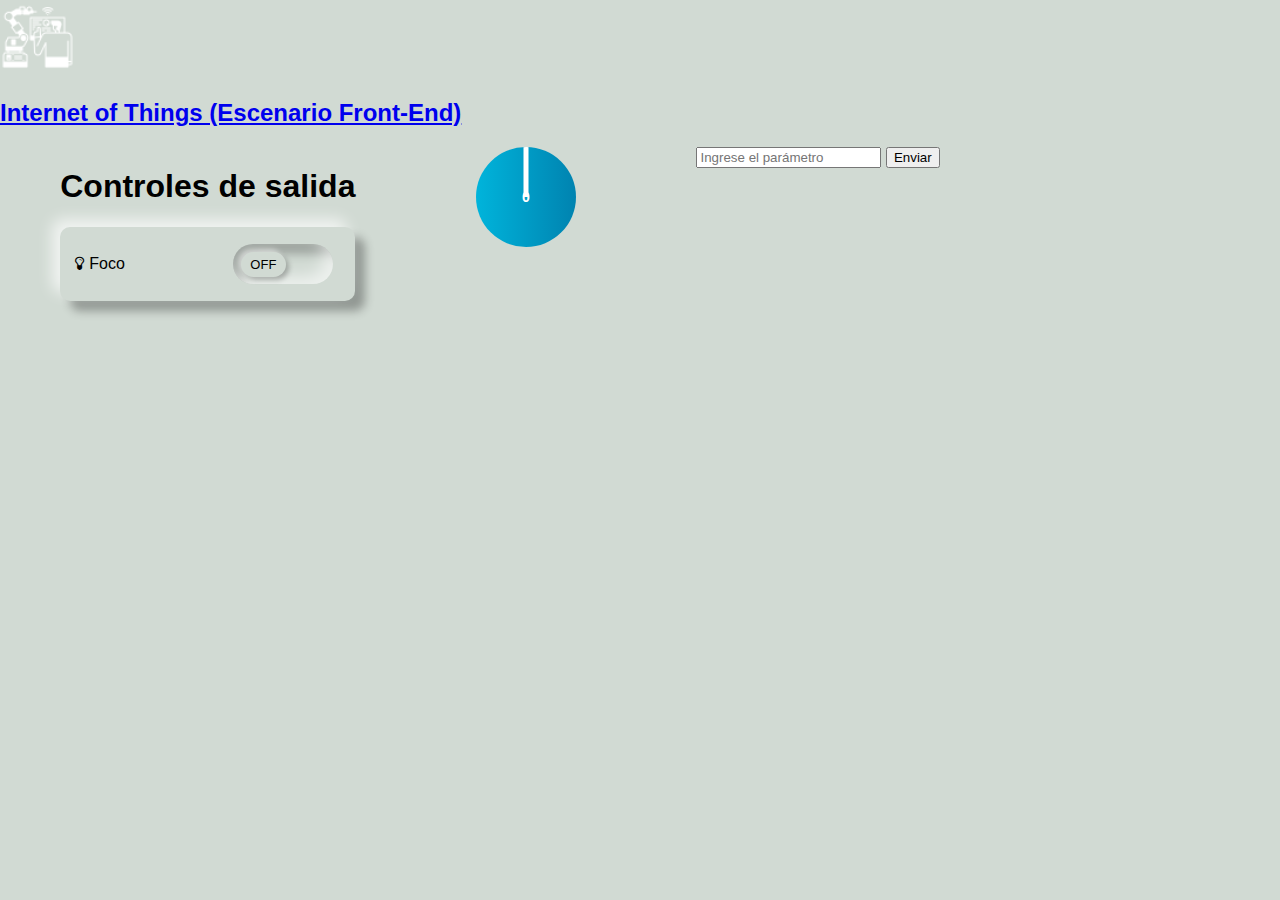
<file: iot-curso-itp-db/index.html>
<!DOCTYPE html>
<html lang="es">

<head>
    <meta charset="UTF-8">
    <meta http-equiv="X-UA-Compatible" content="IE=edge">
    <meta name="viewport" content="width=device-width, initial-scale=1.0">
    <link rel="shortcut icon" href="front-end/img/iot.png" type="image/x-icon">
    <link rel="stylesheet" href="https://cdnjs.cloudflare.com/ajax/libs/font-awesome/4.7.0/css/font-awesome.min.css">
    <link href="https://cdn.jsdelivr.net/npm/bootstrap@5.0.2/dist/css/bootstrap.min.css" rel="stylesheet"
        integrity="sha384-EVSTQN3/azprG1Anm3QDgpJLIm9Nao0Yz1ztcQTwFspd3yD65VohhpuuCOmLASjC" crossorigin="anonymous">
        <link rel="stylesheet" href="front-end/css/styles.css">
   
    <title>Internet of Things</title>
</head>

<body>

    <nav class="navbar navbar-dark bg-dark">
        <div class="container-fluid">
            <a class="navbar-brand d-flex flex-row align-items-center" href="#">
                <img src="front-end/img/icon.png" alt="" height="75" class="d-inline-block align-text-top">
                <h2 class="ms-3">Internet of Things (Escenario Front-End)</h2>
            </a>
        </div>
    </nav>

    <main class="container mt-5">
        <section class="d-flex flex-column justify-content-center">
            <h1 class="mb-4 d-flex justify-content-center">Controles de salida</h1>
            <article>
                <div class="switch-holder">
                    <div class="switch-label">
                        <i class="fa fa-lightbulb-o" aria-hidden="true"></i><span>Foco</span>
                    </div>
                    <div class="switch-toggle">
                        <input type="checkbox" id="foco">
                        <label for="foco"></label>
                    </div>
                    <h5 class="ms-4 p-2 rounded border border-primary shadow" id="msjFoco"></h5>
                </div>
            </article>
        </section>
        
        <div class="d-flex justify-content-center mt-5">
            <div class="potentiometer" data-value="0"></div>
        </div>
        
        <div class="d-flex justify-content-center mt-3">
            <input type="text" id="parametro" placeholder="Ingrese el parámetro">
            <button id="enviarBtn">Enviar</button>
        </div>
    </main>

    <script src="https://cdnjs.cloudflare.com/ajax/libs/jquery/3.2.0/jquery.min.js"
        integrity="sha512-suUtSPkqYmFd5Ls30Nz6bjDX+TCcfEzhFfqjijfdggsaFZoylvTj+2odBzshs0TCwYrYZhQeCgHgJEkncb2YVQ=="
        crossorigin="anonymous" referrerpolicy="no-referrer"></script>
    <script src="front-end/js/main.js"></script>

    <script>
        $(document).ready(function () {
            var potentiometer = $(".potentiometer");
            var min = 0;
            var max = 100;
            
            potentiometer.on("mousemove", function (event) {
                var mouseY = event.clientY;
                var rect = potentiometer[0].getBoundingClientRect();
                var potentiometerHeight = rect.height;
                
                var value = Math.round((mouseY - rect.top) / potentiometerHeight * (max - min) + min);
                value = Math.max(min, Math.min(max, value));
                
                potentiometer.attr("data-value", value);
            });
            
            $("#enviarBtn").on("click", function () {
                var parametro = $("#parametro").val();
                
                // Aquí puedes llamar a tu función para enviar el parámetro a tu API en PHP
                enviarParametroAPI(parametro);
            });
        });
        
        function enviarParametroAPI(parametro) {
            // Aquí puedes hacer una solicitud AJAX a tu API en PHP para enviar el parámetro
            // Puedes usar jQuery.ajax o la función fetch en JavaScript para realizar la solicitud
            
            // Ejemplo usando jQuery.ajax:
            $.ajax({
                url: "setStatusPotenciometro.php",
                method: "POST",
                data: { parametro: parametro },
                success: function (response) {
                    console.log("Parámetro enviado a la API: " + parametro);
                },
                error: function (error) {
                    console.log("Error al enviar el parámetro a la API: " + error);
                }
            });
        }
    </script>

</body>

</html>
</file>
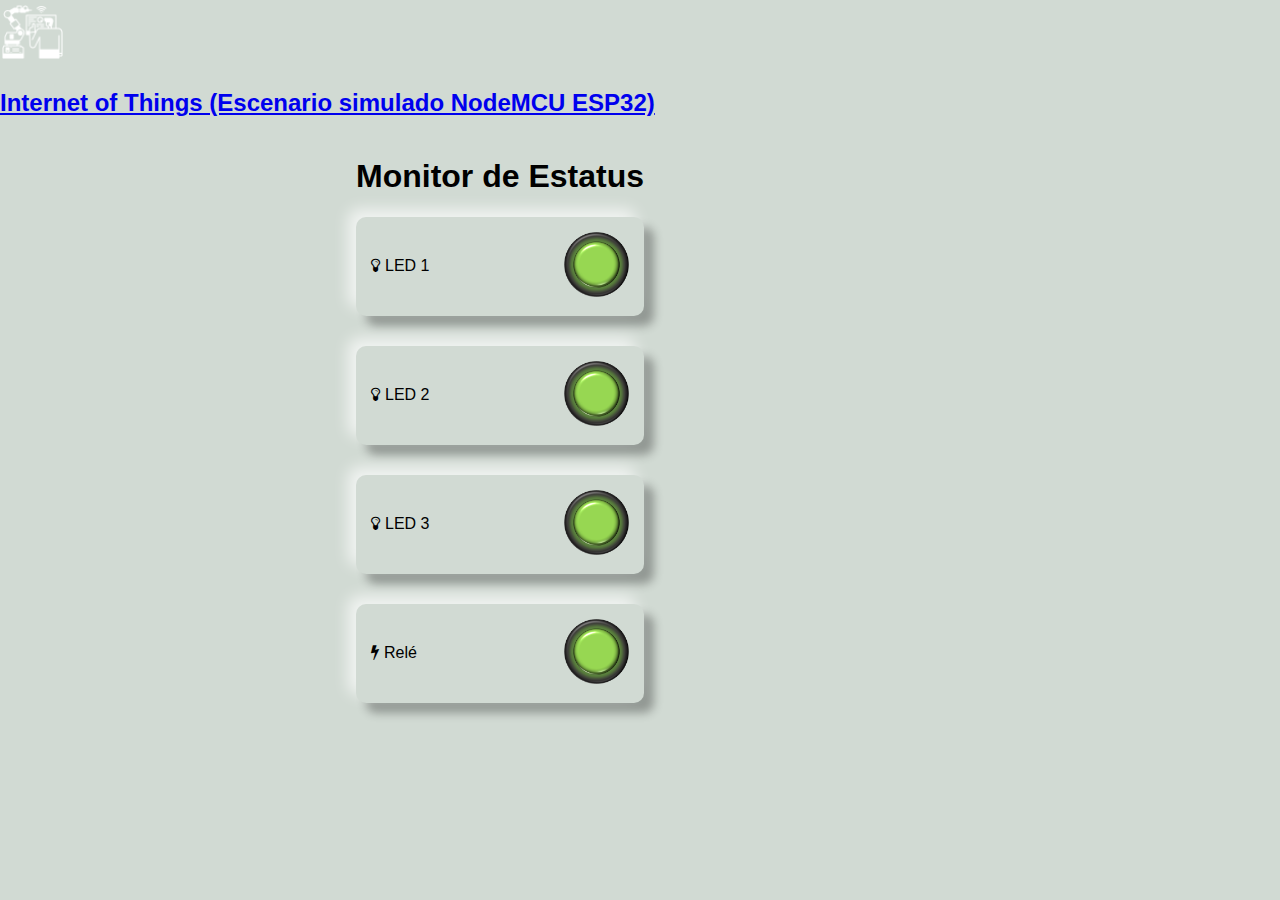
<file: iot-curso-itp-db/esp32/index.html>
<!DOCTYPE html>
<html lang="es">

<head>
    <meta charset="UTF-8">
    <meta http-equiv="X-UA-Compatible" content="IE=edge">
    <meta name="viewport" content="width=device-width, initial-scale=1.0">
    <link rel="shortcut icon" href="img/iot.png" type="image/x-icon">
    <link rel="stylesheet" href="https://cdnjs.cloudflare.com/ajax/libs/font-awesome/4.7.0/css/font-awesome.min.css">
    <link href="https://cdn.jsdelivr.net/npm/bootstrap@5.0.2/dist/css/bootstrap.min.css" rel="stylesheet"
        integrity="sha384-EVSTQN3/azprG1Anm3QDgpJLIm9Nao0Yz1ztcQTwFspd3yD65VohhpuuCOmLASjC" crossorigin="anonymous">
    <script src="https://cdn.jsdelivr.net/npm/bootstrap@5.0.2/dist/js/bootstrap.bundle.min.js"
        integrity="sha384-MrcW6ZMFYlzcLA8Nl+NtUVF0sA7MsXsP1UyJoMp4YLEuNSfAP+JcXn/tWtIaxVXM"
        crossorigin="anonymous"></script>
    <link rel="stylesheet" href="css/styles.css">
    <title>Internet of Things</title>
</head>

<body>

    <nav class="navbar navbar-dark bg-dark">
        <div class="container-fluid">
            <a class="navbar-brand d-flex flex-row align-items-center" href="#">
                <img src="img/icon.png" alt="" height="65" class="d-inline-block align-text-top">
                <h2 class="ms-3">Internet of Things (Escenario simulado NodeMCU ESP32)</h2>
            </a>
        </div>
    </nav>

    <main class="container mt-5">
        <section class="d-flex flex-column justify-content-center">
            <h1 class="mb-4 d-flex justify-content-center">Monitor de Estatus</h1>
            <article>
                <div class="switch-holder">
                    <div class="switch-label">
                        <i class="fa fa-lightbulb-o" aria-hidden="true"></i><span>LED 1</span>
                    </div>
                    <div class="d-flex justify-content-center">
                        <img src="img/led_on.png" id="led1" alt="" height="65">
                    </div>
                </div>

                <div class=" switch-holder">
                    <div class="switch-label">
                        <i class="fa fa-lightbulb-o" aria-hidden="true"></i><span>LED 2</span>
                    </div>
                    <div class="d-flex justify-content-center">
                        <img src="img/led_on.png" id="led2" alt="" height="65">
                    </div>
                </div>
                <div class=" switch-holder">
                    <div class="switch-label">
                        <i class="fa fa-lightbulb-o" aria-hidden="true"></i><span>LED 3</span>
                    </div>
                    <div class="d-flex justify-content-center">
                        <img src="img/led_on.png" id="led3" alt="" height="65">
                    </div>
                </div>

                <div class=" switch-holder">
                    <div class="switch-label">
                        <i class="fa fa-bolt" aria-hidden="true"></i><span>Relé</span>
                    </div>
                    <div class="d-flex justify-content-center">
                        <img src="img/led_on.png" id="rele" alt="" height="65">
                    </div>
                </div>
            </article>
        </section>
    </main>

    <script src=" https://cdn.jsdelivr.net/npm/@popperjs/core@2.9.2/dist/umd/popper.min.js"
        integrity="sha384-IQsoLXl5PILFhosVNubq5LC7Qb9DXgDA9i+tQ8Zj3iwWAwPtgFTxbJ8NT4GN1R8p"
        crossorigin="anonymous"></script>
    <script src="https://cdn.jsdelivr.net/npm/bootstrap@5.0.2/dist/js/bootstrap.min.js"
        integrity="sha384-cVKIPhGWiC2Al4u+LWgxfKTRIcfu0JTxR+EQDz/bgldoEyl4H0zUF0QKbrJ0EcQF"
        crossorigin="anonymous"></script>
    <script src="https://cdnjs.cloudflare.com/ajax/libs/jquery/3.2.0/jquery.min.js"
        integrity="sha512-suUtSPkqYmFd5Ls30Nz6bjDX+TCcfEzhFfqjijfdggsaFZoylvTj+2odBzshs0TCwYrYZhQeCgHgJEkncb2YVQ=="
        crossorigin="anonymous" referrerpolicy="no-referrer"></script>
    <script src="js/main.js"></script>
</body>

</html>
</file>
<file: iot-curso-itp-db/front-end/css/styles.css>
* {
  box-shadow: none;
}

body {
  font-family: "Poppins", sans-serif;
  margin: 0;
  width: 100%;
  height: 100vh;
  background-color: #d1dad3;
}

.container {
  max-width: 1000px;
  width: 100%;
  display: flex;
  flex-wrap: wrap;
  justify-content: space-around;
}

.switch-holder {
  display: flex;
  padding: 15px;
  border-radius: 10px;
  margin-bottom: 30px;
  box-shadow: -8px -8px 15px rgba(255, 255, 255, 0.7),
    10px 10px 10px rgba(0, 0, 0, 0.3);
  justify-content: space-between;
  align-items: center;
}

.switch-label {
  width: 150px;
}

.switch-label i {
  margin-right: 5px;
}

.switch-toggle {
  height: 40px;
}

.switch-toggle input[type="checkbox"] {
  position: absolute;
  opacity: 0;
  z-index: -2;
}

.switch-toggle input[type="checkbox"] + label {
  position: relative;
  display: inline-block;
  width: 100px;
  height: 40px;
  border-radius: 20px;
  margin: 0;
  cursor: pointer;
  box-shadow: inset -8px -8px 15px rgba(255, 255, 255, 0.6),
    inset 10px 10px 10px rgba(0, 0, 0, 0.25);
}

.switch-toggle input[type="checkbox"] + label::before {
  position: absolute;
  content: "OFF";
  font-size: 13px;
  text-align: center;
  line-height: 25px;
  top: 8px;
  left: 8px;
  width: 45px;
  height: 25px;
  border-radius: 20px;
  background-color: #d1dad3;
  box-shadow: -3px -3px 5px rgba(255, 255, 255, 0.5),
    3px 3px 5px rgba(0, 0, 0, 0.25);
  transition: 0.3s ease-in-out;
}

.switch-toggle input[type="checkbox"]:checked + label::before {
  left: 50%;
  content: "ON";
  color: #fff;
  background-color: #00b33c;
  box-shadow: -3px -3px 5px rgba(255, 255, 255, 0.5), 3px 3px 5px #00b33c;
}

/* Estilos para el potenciómetro */
.potentiometer {
    width: 100px;
    height: 100px;
    border-radius: 50%;
    background: linear-gradient(to right, #00b4db, #0083b0);
    position: relative;
    overflow: hidden;
    margin: 0 auto;
}

.potentiometer::before {
    content: "";
    position: absolute;
    width: 5px;
    height: 50%;
    background: #fff;
    left: 50%;
    top: 0;
    transform: translateX(-50%);
    transition: height 0.2s;
}

.potentiometer::after {
    content: attr(data-value);
    position: absolute;
    top: 50%;
    left: 50%;
    transform: translate(-50%, -50%);
    font-size: 14px;
    font-weight: bold;
    color: #fff;
}
</file>
<file: iot-curso-itp-db/esp32/css/styles.css>
* {
  box-shadow: none;
}

body {
  font-family: "Poppins", sans-serif;
  margin: 0;
  width: 100%;
  height: 100vh;
  background-color: #d1dad3;
}

.container {
  max-width: 1000px;
  width: 100%;
  display: flex;
  flex-wrap: wrap;
  justify-content: space-around;
}

.switch-holder {
  display: flex;
  padding: 15px;
  border-radius: 10px;
  margin-bottom: 30px;
  box-shadow: -8px -8px 15px rgba(255, 255, 255, 0.7),
    10px 10px 10px rgba(0, 0, 0, 0.3);
  justify-content: space-between;
  align-items: center;
}

.switch-label {
  width: 150px;
}

.switch-label i {
  margin-right: 5px;
}

.switch-toggle {
  height: 40px;
}

.switch-toggle input[type="checkbox"] {
  position: absolute;
  opacity: 0;
  z-index: -2;
}

.switch-toggle input[type="checkbox"] + label {
  position: relative;
  display: inline-block;
  width: 100px;
  height: 40px;
  border-radius: 20px;
  margin: 0;
  cursor: pointer;
  box-shadow: inset -8px -8px 15px rgba(255, 255, 255, 0.6),
    inset 10px 10px 10px rgba(0, 0, 0, 0.25);
}

.switch-toggle input[type="checkbox"] + label::before {
  position: absolute;
  content: "OFF";
  font-size: 13px;
  text-align: center;
  line-height: 25px;
  top: 8px;
  left: 8px;
  width: 45px;
  height: 25px;
  border-radius: 20px;
  background-color: #d1dad3;
  box-shadow: -3px -3px 5px rgba(255, 255, 255, 0.5),
    3px 3px 5px rgba(0, 0, 0, 0.25);
  transition: 0.3s ease-in-out;
}

.switch-toggle input[type="checkbox"]:checked + label::before {
  left: 50%;
  content: "ON";
  color: #fff;
  background-color: #00b33c;
  box-shadow: -3px -3px 5px rgba(255, 255, 255, 0.5), 3px 3px 5px #00b33c;
}
</file>
